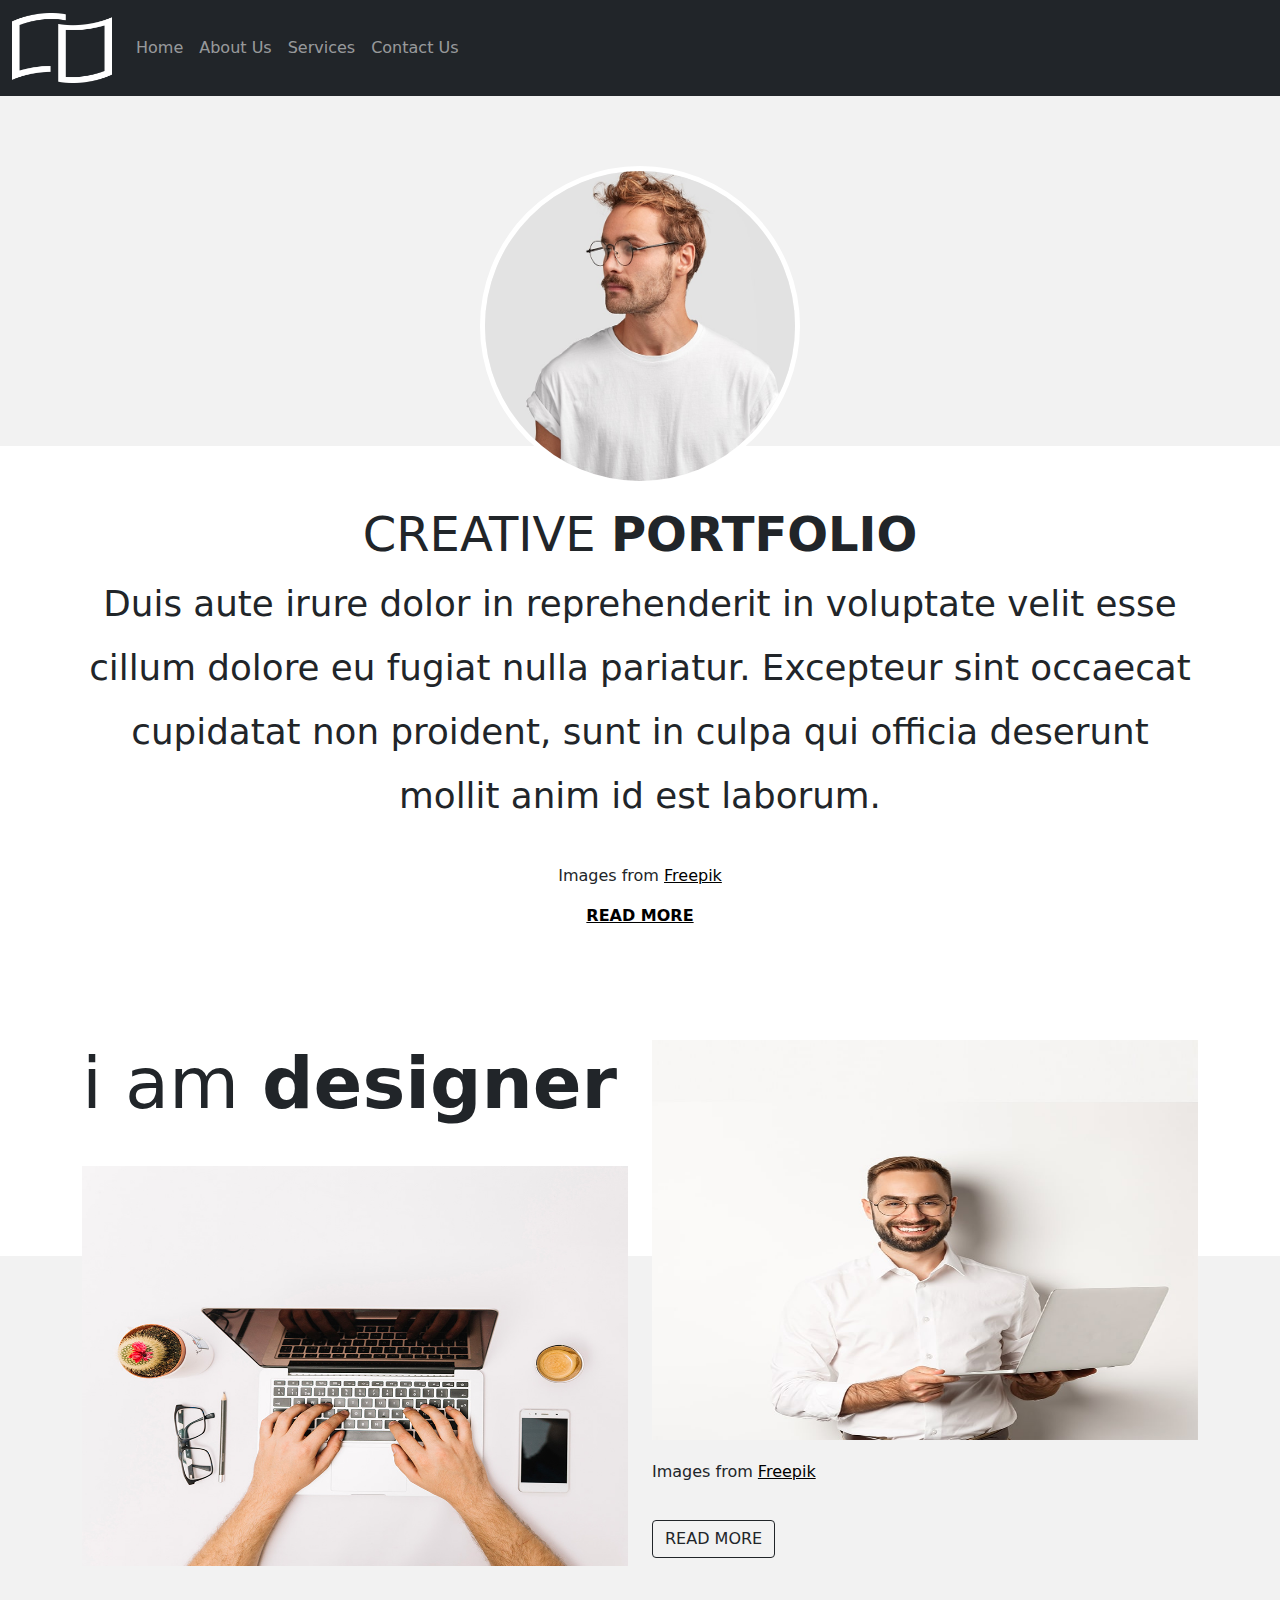
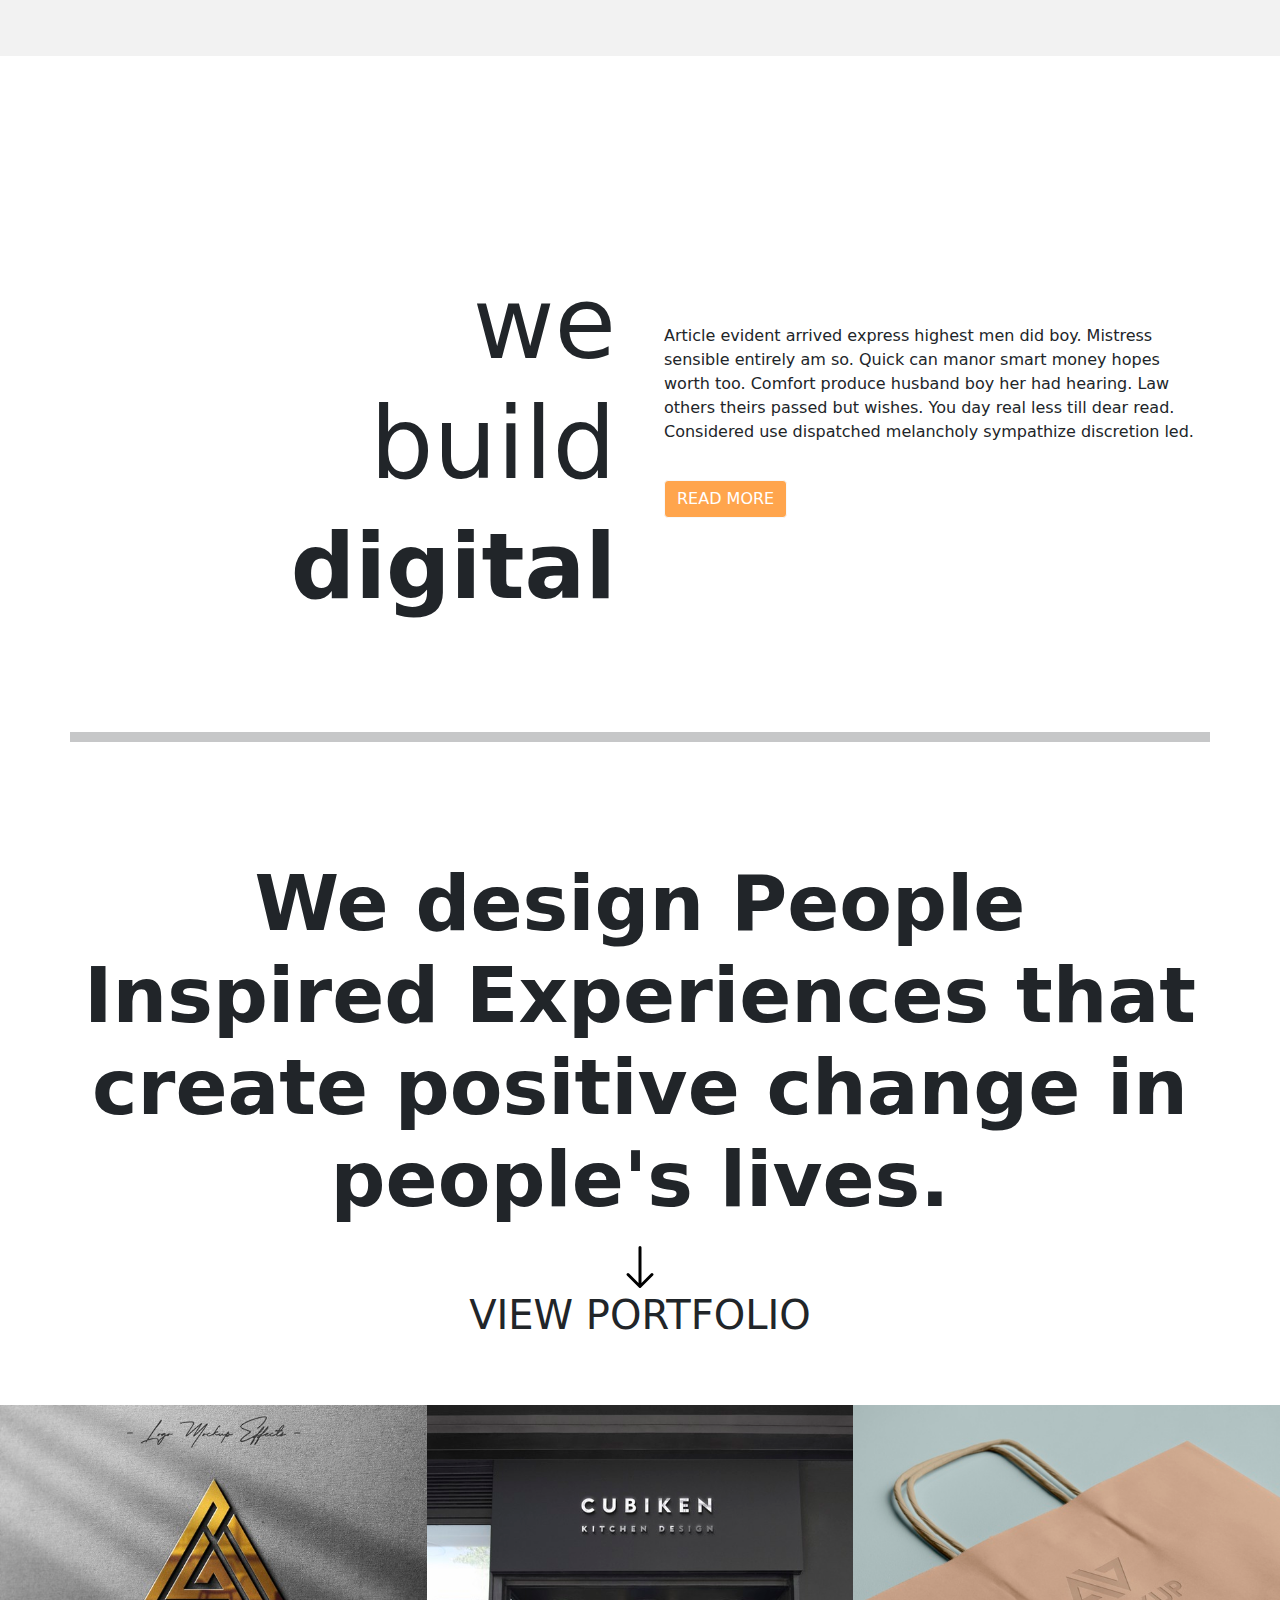
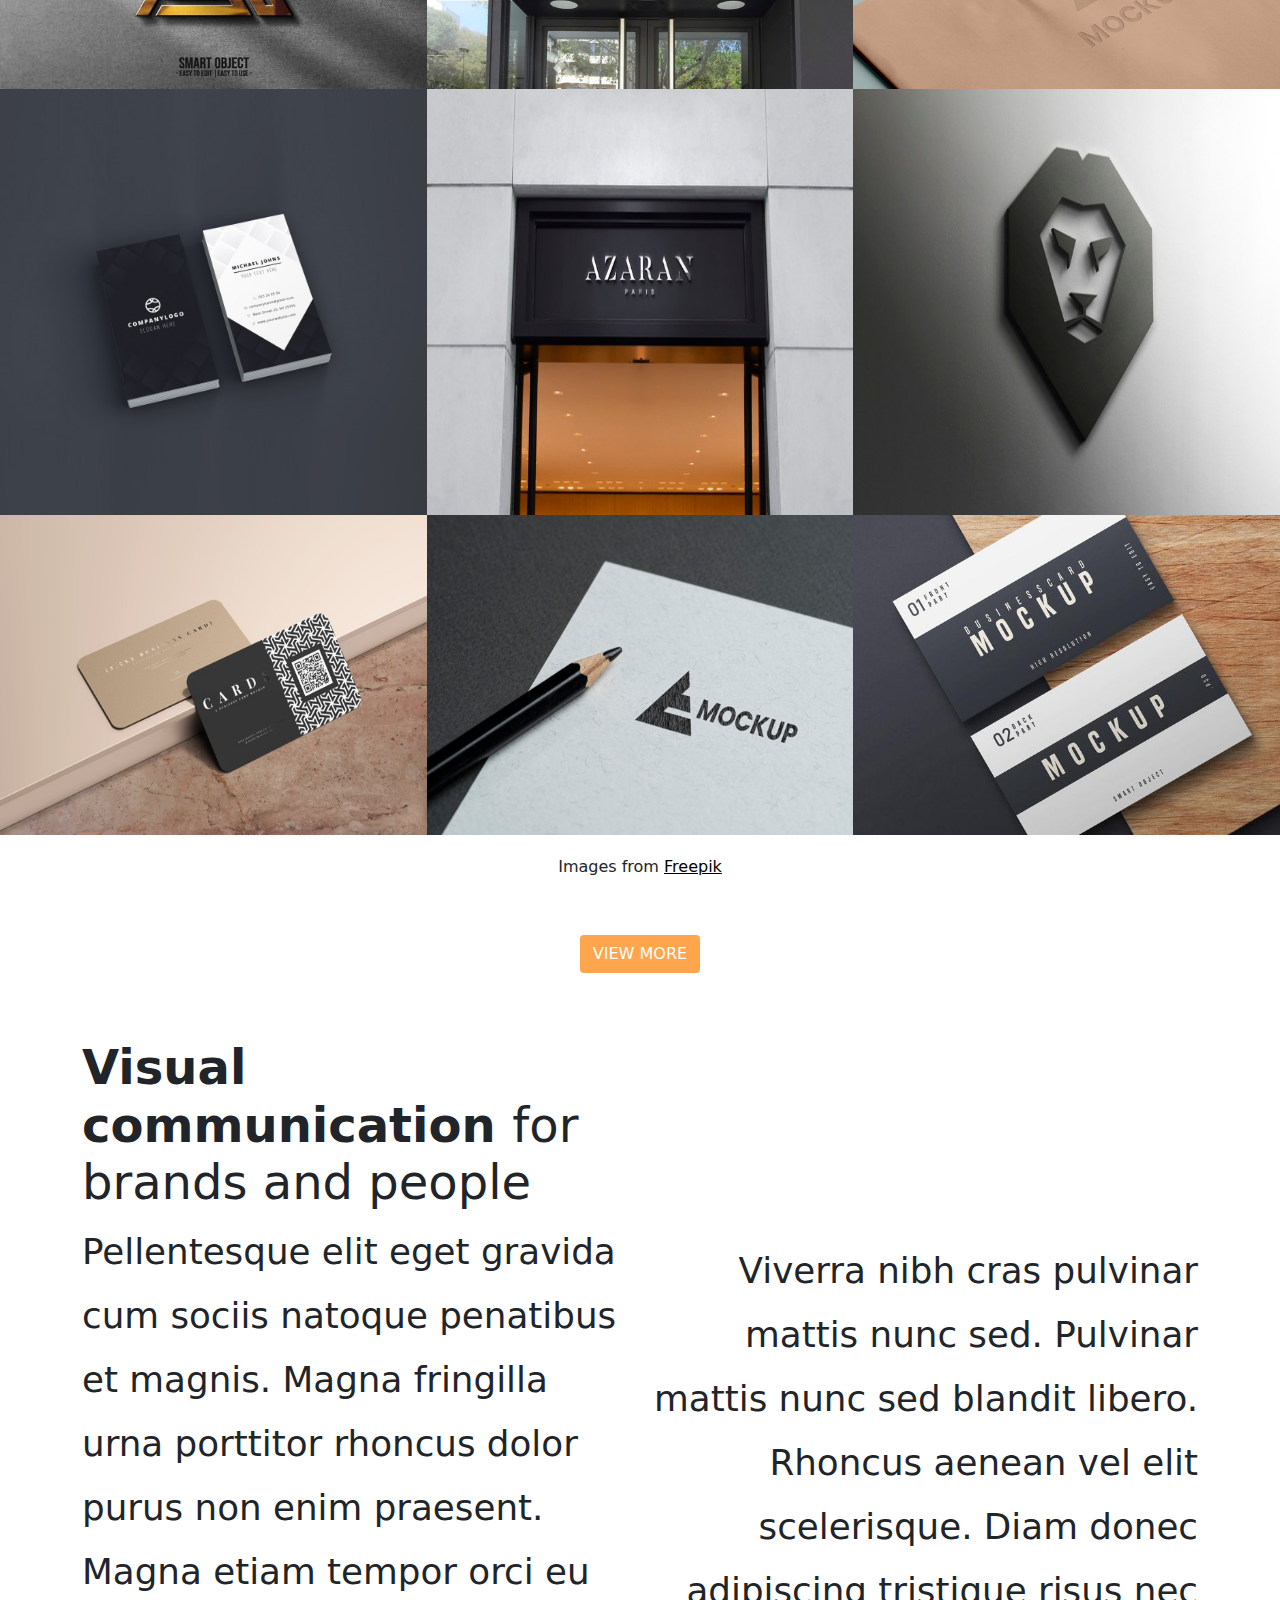
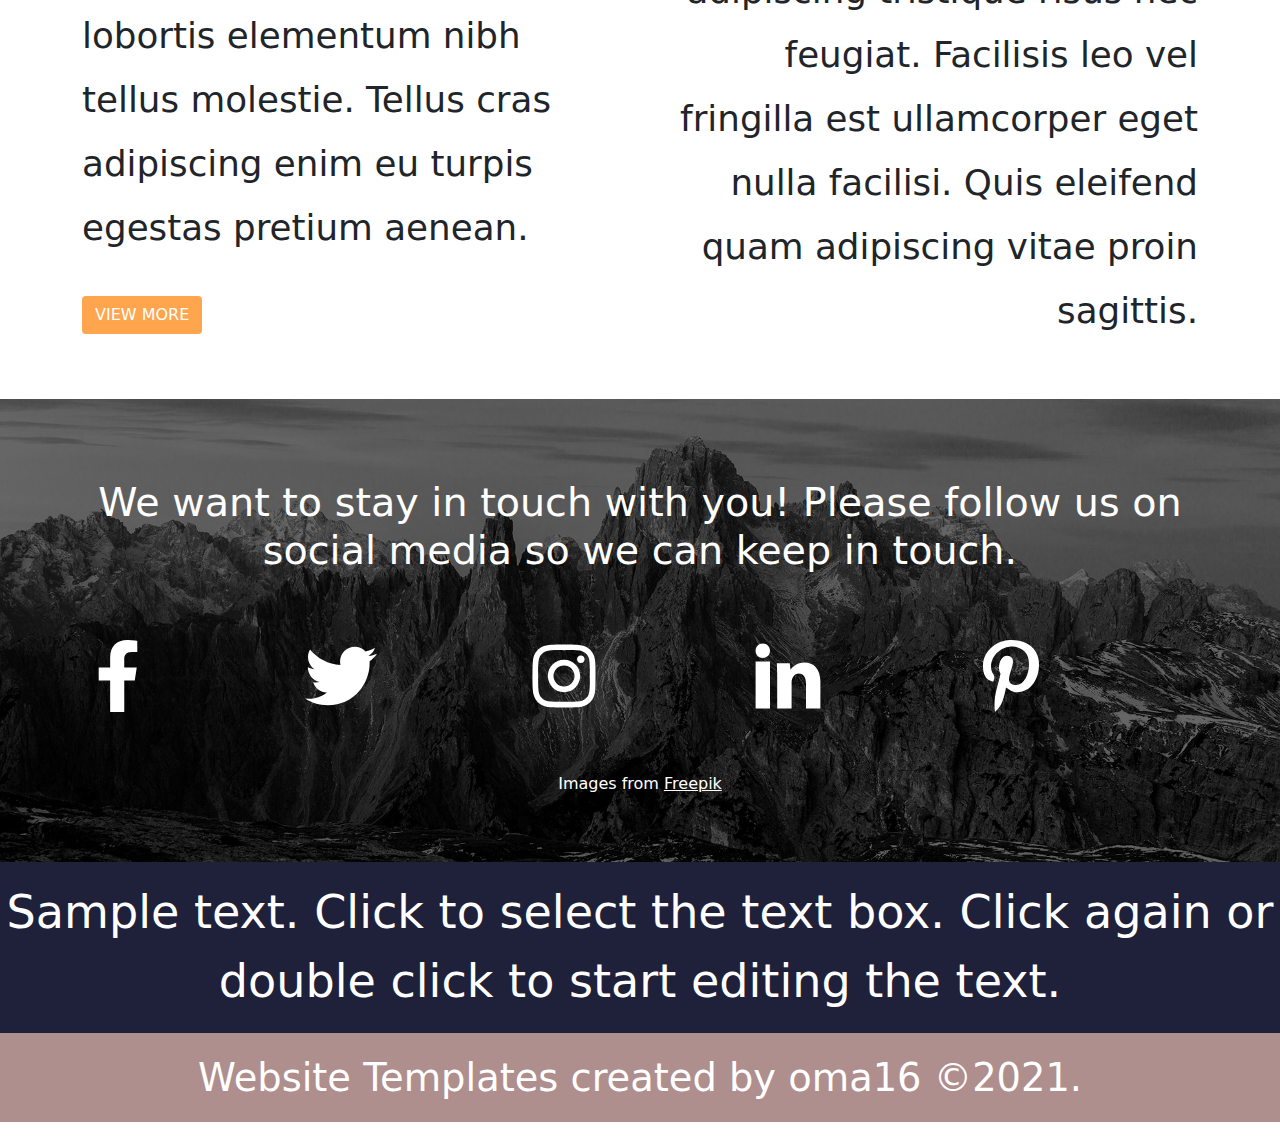
<file: index.html>
<!DOCTYPE html>
<html lang="en" >
<head>
    <meta charset="UTF-8">
    <meta http-equiv="X-UA-Compatible" content="IE=edge">
    <meta name="viewport" content="width=device-width, initial-scale=1.0">
    <title>Startup website</title>
    <link href="//fonts.googleapis.com/css?family=Roboto|Open+Sans:200,300,400,700,800,900&amp;subset=latin" rel="preload" as="font" />
    <link rel="stylesheet" href="css/bootstrap.min.css">
    <link rel="stylesheet" href="css/style.css">
</head>
<body >
    <section id="one">
        <header>
            <nav class="navbar navbar-expand-sm bg-dark navbar-dark">
                <div class="container-fluid">
                  <a class="navbar-brand" href="#"><img src="./images/logo.png" alt="logo" class="logo img-fluid"></a>
                  <button class="navbar-toggler" type="button" data-bs-toggle="collapse" data-bs-target="#collapsibleNavbar">
                    <span class="navbar-toggler-icon"></span>
                  </button>
                  <div class="collapse navbar-collapse" id="collapsibleNavbar">
                    <ul class="navbar-nav">
                      <li class="nav-item">
                        <a class="nav-link" href="index.html">Home</a>
                      </li>
                      <li class="nav-item">
                        <a class="nav-link" href="about.html">About Us</a>
                      </li>
                      <li class="nav-item">
                        <a class="nav-link" href="services.html">Services</a>
                      </li>
                      <li class="nav-item">
                        <a class="nav-link" href="contact.html">Contact Us</a>
                      </li>
                    </ul>
                  </div>
                </div>
              </nav>
            
        </header>
    </section>
    <section id="two">
        <div class="container d-flex justify-content-center ">
            <div class=" programmer ">
                <img src="./images/pr0grammer1.jpg" alt="" class="man img-fluid rounded-circle border border-white border-5">
            </div>
            
        </div>
    </section>
    <section id="three">
        <div class="  container">
          <div class="profile-text d-flex row justify-content-center text-center " >
            <h1 class="display-5">CREATIVE <span class=" display-5 h1"> PORTFOLIO</span></h1>
             <p class="dolor  display-6">Duis aute irure dolor in reprehenderit in voluptate velit esse 
                 cillum dolore eu fugiat nulla pariatur. Excepteur sint occaecat 
                 cupidatat non proident, sunt in culpa qui officia deserunt mollit anim id est laborum.</p>
                 <p class="freepik text-center ">Images from <a href="https://www.freepik.com/psd/logo" class="text-black"> Freepik</a></p>
                 <a href="#" class="readmore text-center text-black fw-bold">READ MORE</a>
                </div>
                
               
               
        </div>

        <div class="container">
            <div class="designer row  " >
                <div class="design col-md-6 col-sm-6">
                    <h1 class="display-2 i"> i am  <span class=" display-2 h1">  designer</span></h1>
                    <img src="./images/lappy.jpg" alt="laptop" class="img-fluid">
                </div>
                <div class="stand col-md-6 col-sm-6">
                    <img src="./images/programer.jpg" alt="designer"class="img-fluid" >
                    <p class="freepik text-justify ">Images from <a href="https://www.freepik.com/psd/logo " class="text-black"> Freepik</a></p>
                    <button type="button" class="btn btn-outline-dark read">READ MORE</button>
                </div>
                
            
         </div>
          </div>

    </section>
    <section id="four">
          
    </section>
    <section id="five">
          <div class="container">
            <div class="article row  g-5" >
                <div class="art col-md-6 col-sm-6 g-5">
                    <h1 class="display-1 we text-end"> we <br>
                        build <span class=" display-1 h1 text-end "> <br> digital</span></h1>
                    
                </div>
                <div class="stan col-md-6 col-sm-6 g-5">
                    
                    <p class="free text-justify">Article evident arrived express highest men
                         did boy. Mistress sensible entirely am so. Quick can manor smart 
                         money hopes worth too. Comfort produce husband boy her had hearing. 
                         Law others theirs passed but wishes. You day real less till dear read.
                         Considered use dispatched melancholy sympathize discretion led.</p>
                    <button type="button" class="btn btn-light more display-5">READ MORE</button>
                </div>
                
            
         </div>
         <div class="people d-flex justify-content-center row ">
             <hr class=" hr border border-5 border-dark ">
             <p class="inspire text-center display-2 fw-bold">We design People Inspired Experiences that create positive change in people's lives.</p>
             <svg xmlns="http://www.w3.org/2000/svg" width="48" height="48" fill="black" class="bi bi-arrow-down align-content-center" viewBox="0 0 16 16">
                <path fill-rule="evenodd" d="M8 1a.5.5 0 0 1 .5.5v11.793l3.146-3.147a.5.5 0 0 1 .708.708l-4 4a.5.5 0 0 1-.708 0l-4-4a.5.5 0 0 1 .708-.708L7.5 13.293V1.5A.5.5 0 0 1 8 1z"/>
              </svg>
              <p class="port text-center display-6 fw-normal">VIEW PORTFOLIO</p>
         </div>
          </div>
    </section>
    <section id="six" class="g-0">
        <div class="container-fluid g-0">
            <div class="row row-cols-1 row-cols-sm-2 row-cols-md-3 g-0 ">
                <img src="./images/pix1.jpg" alt="img" class="pix img-fluid col-md-4 col-sm-6 g-0">
                <img src="./images/pix2.jpg" alt="img" class="pix img-fluid col-md-4 col-sm-6 g-0">
                <img src="./images/pix3.jpg" alt="img" class="pix img-fluid col-md-4 col-sm-6 g-0">
                <img src="./images/pix4.jpg" alt="img" class="pix img-fluid col-md-4 col-sm-6 g-0">
                <img src="./images/pix5.jpg" alt="img" class="pix img-fluid col-md-4 col-sm-6 g-0">
                <img src="./images/pix6.jpg" alt="img" class="pix img-fluid col-md-4 col-sm-6 g-0">
                <img src="./images/pix7.jpg" alt="img" class="pix img-fluid col-md-4 col-sm-6 g-0">
                <img src="./images/pix8.jpg" alt="img" class="pix img-fluid col-md-4 col-sm-6 g-0">
                <img src="./images/pix9.jpg" alt="img" class="pix img-fluid col-md-4 col-sm-6 g-0">
    
            </div>
            
        </div>
        
       
        <div class="d-flex row justify-content-center">
            <p class="freepik text-center align-content-center">Images from <a href="https://www.freepik.com/psd/logo" class="text-black"> Freepik</a></p>
        <P class="freepik text-center align-content-center"><a href="#" class="viewmore text-center btn">VIEW MORE</a></P>
        </div>
        
    </section>

    <section id="seven">
        <div class="container ">
            <div class="row"> 
                <div class="profiles col-md-6 col-sm-6 text-start " >
                <h1 class="display-5 h1">Visual communication <span class=" display-5"> for brands and people</span></h1>
                 <p class="dolor">Pellentesque elit eget gravida cum sociis 
                     natoque penatibus et magnis. Magna fringilla urna porttitor rhoncus 
                     dolor purus non enim praesent. Magna etiam tempor orci eu lobortis 
                     elementum nibh tellus molestie. Tellus cras adipiscing enim eu turpis egestas pretium aenean.</p>
                     
                     <P><a href="#" class="viewmore text-center btn">VIEW MORE</a></P>
                    </div>
                    
              <div class="profile col-md-6 col-sm-6 text-end " >
                
                 <p class="dolor ">Viverra nibh cras pulvinar mattis nunc sed. 
                     Pulvinar mattis nunc sed blandit libero. Rhoncus aenean vel elit
                      scelerisque. Diam donec adipiscing tristique risus nec feugiat. 
                      Facilisis leo vel fringilla est ullamcorper eget nulla facilisi.
                      Quis eleifend quam adipiscing vitae proin sagittis.</p>
                     
                    </div></div>
         
                
               
               
        </div>



    </section>
    <section id="eight" class="h-100">
        <div class="container">
            <div class=" row  cont  ">
                <div class="col-md-12 justify-content-md-center ">
                   <p class=" txt text text-white text-center  display-6  ">We want to stay in touch with you! 
                    Please follow us on social media so we can keep in touch.</p>
                </div>
                
                    <div class="social col-md-12 row">
                        <div class="col">
                            <a href="#"><svg aria-hidden="true" focusable="false" 
                                data-prefix="fab" data-icon="facebook-f" 
                                class="svg-inline--fa fa-facebook-f fa-w-10 media img-fluid" 
                                role="img" xmlns="http://www.w3.org/2000/svg" 
                                viewBox="0 0 320 512"><path fill="white" 
                                d="M279.14 288l14.22-92.66h-88.91v-60.13c0-25.35 12.42-50.06 52.24-50.06h40.42V6.26S260.43 0 225.36 0c-73.22 0-121.08 44.38-121.08 124.72v70.62H22.89V288h81.39v224h100.17V288z"></path></svg></a>
                           
                        </div>
                        <div class="col">
                            <a href="#">
                                <svg aria-hidden="true" focusable="false" data-prefix="fab" 
                                data-icon="twitter" class="svg-inline--fa fa-twitter fa-w-16
                                 media img-fluid" role="img" xmlns="http://www.w3.org/2000/svg"
                                  viewBox="0 0 512 512"><path fill="white" d="M459.37 151.716c.325 4.548.325 9.097.325 13.645 0 138.72-105.583 298.558-298.558 298.558-59.452 0-114.68-17.219-161.137-47.106 8.447.974 
                                  16.568 1.299 25.34 1.299 49.055 0 94.213-16.568 130.274-44.832-46.132-.975-84.792-31.188-98.112-72.772 6.498.974 12.995 
                                  1.624 19.818 1.624 9.421 0 18.843-1.3 27.614-3.573-48.081-9.747-84.143-51.98-84.143-102.985v-1.299c13.969 7.797 30.214 12.67 47.431 13.319-28.264-18.843-46.781-51.005-46.781-87.391 0-19.492 5.197-37.36 14.294-52.954 51.655 63.675 129.3 105.258 216.365
                                  109.807-1.624-7.797-2.599-15.918-2.599-24.04 0-57.828 46.782-104.934 104.934-104.934 30.213 0 57.502 12.67 76.67 33.137 23.715-4.548 46.456-13.32 66.599-25.34-7.798 24.366-24.366 44.833-46.132 
                                  57.827 21.117-2.273 41.584-8.122 60.426-16.243-14.292 20.791-32.161 39.308-52.628 54.253z"></path></svg></a>
                        </div>
                       <div class="col">
                        <a href="#">
                            <svg aria-hidden="true" focusable="false" data-prefix="fab" 
                            data-icon="instagram" class="svg-inline--fa fa-instagram fa-w-14 media
                              img-fluid" role="img" xmlns="http://www.w3.org/2000/svg" 
                              viewBox="0 0 448 512"><path fill="white" d="M224.1 141c-63.6 0-114.9
                               51.3-114.9 114.9s51.3 114.9 114.9 114.9S339 319.5 339 255.9 287.7 
                               141 224.1 141zm0 189.6c-41.1 0-74.7-33.5-74.7-74.7s33.5-74.7 
                               74.7-74.7 74.7 33.5 74.7 74.7-33.6 74.7-74.7 74.7zm146.4-194.3c0 14.9-12 26.8-26.8 26.8-14.9 0-26.8-12-26.8-26.8s12-26.8 26.8-26.8 26.8 12 26.8 26.8zm76.1 27.2c-1.7-35.9-9.9-67.7-36.2-93.9-26.2-26.2-58-34.4-93.9-36.2-37-2.1-147.9-2.1-184.9 0-35.8 1.7-67.6 9.9-93.9 36.1s-34.4 58-36.2 93.9c-2.1 37-2.1 147.9 0 184.9 1.7 35.9 9.9 67.7 36.2 93.9s58 34.4 93.9 36.2c37 2.1 147.9 2.1 184.9 0 35.9-1.7 67.7-9.9 93.9-36.2 26.2-26.2 34.4-58 36.2-93.9 2.1-37 2.1-147.8 0-184.8zM398.8 388c-7.8 19.6-22.9 34.7-42.6 42.6-29.5 11.7-99.5 9-132.1 9s-102.7 2.6-132.1-9c-19.6-7.8-34.7-22.9-42.6-42.6-11.7-29.5-9-99.5-9-132.1s-2.6-102.7 9-132.1c7.8-19.6 22.9-34.7 42.6-42.6 29.5-11.7 99.5-9 132.1-9s102.7-2.6 132.1 9c19.6 7.8 34.7 22.9 42.6 42.6 11.7 29.5 9 99.5 9 132.1s2.7 102.7-9 132.1z"></path></svg></a>
                       </div>
                       <div class="col">
                        <a href="#"><svg xmlns="http://www.w3.org/2000/svg" class=" img-fluid media " xmlns:xlink="http://www.w3.org/1999/xlink" aria-hidden="true" role="img" width="72px" height="72px" preserveAspectRatio="xMidYMid meet" viewBox="0 0 20 20"><path d="M5 3c0 1.062-.71 1.976-2.001 1.976C1.784 4.976 1 4.114 1 3.052C1 1.962 1.76 1 3 1s1.976.91 2 2zM1 19V6h4v13H1z" fill="white"/><path d="M7 10.444c0-1.545-.051-2.836-.102-3.951h3.594l.178 1.723h.076c.506-.811 1.746-2 3.822-2C17.1 6.216 19 7.911 19 11.558V19h-4v-6.861c0-1.594-.607-2.81-2-2.81c-1.062 0-1.594.86-1.873 1.569c-.102.254-.127.608-.127.963V19H7v-8.556z" fill="white"/></svg></a> 
 
                       </div>
                          <div class="col">
                            <a href="#"><svg xmlns="http://www.w3.org/2000/svg" class=" img-fluid media" xmlns:xlink="http://www.w3.org/1999/xlink" aria-hidden="true" role="img" width="72px" height="72px" preserveAspectRatio="xMidYMid meet" viewBox="0 0 20 20"><path d="M8.617 13.227C8.091 15.981 7.45 18.621 5.549 20c-.586-4.162.861-7.287 1.534-10.605c-1.147-1.93.138-5.812 2.555-4.855c2.975 1.176-2.576 7.172 1.15 7.922c3.891.781 5.479-6.75 3.066-9.199C10.369-.275 3.708 3.18 4.528 8.245c.199 1.238 1.478 1.613.511 3.322c-2.231-.494-2.897-2.254-2.811-4.6c.138-3.84 3.449-6.527 6.771-6.9c4.201-.471 8.144 1.543 8.689 5.494c.613 4.461-1.896 9.293-6.389 8.945c-1.218-.095-1.728-.699-2.682-1.279z" fill="white"/></svg></a>
                          </div>        
                    </div>
                    <div class="col-md-12">
                        <p class="freepik text text-white text-center">Images from <a href="https://www.freepik.com/psd/logo" class=" text-white"> Freepik</a></p>
                    </div>
                    
    

            </div>
            

        </div>
    </section>
    <section id="nine" class="h-50 d-inline-block">
        <p class="text text-white text-center sample ">Sample text. Click to select the text box. Click again or double click to start editing the text.</p>
    </section>
    <section id="ten">
        <p class=" text text-white text-center web ">Website Templates created by oma16 &copy;2021.</p>
    </section>
 
   
    <script src="js/bootstrap.min.js"></script>
</body>
</html>
</file>
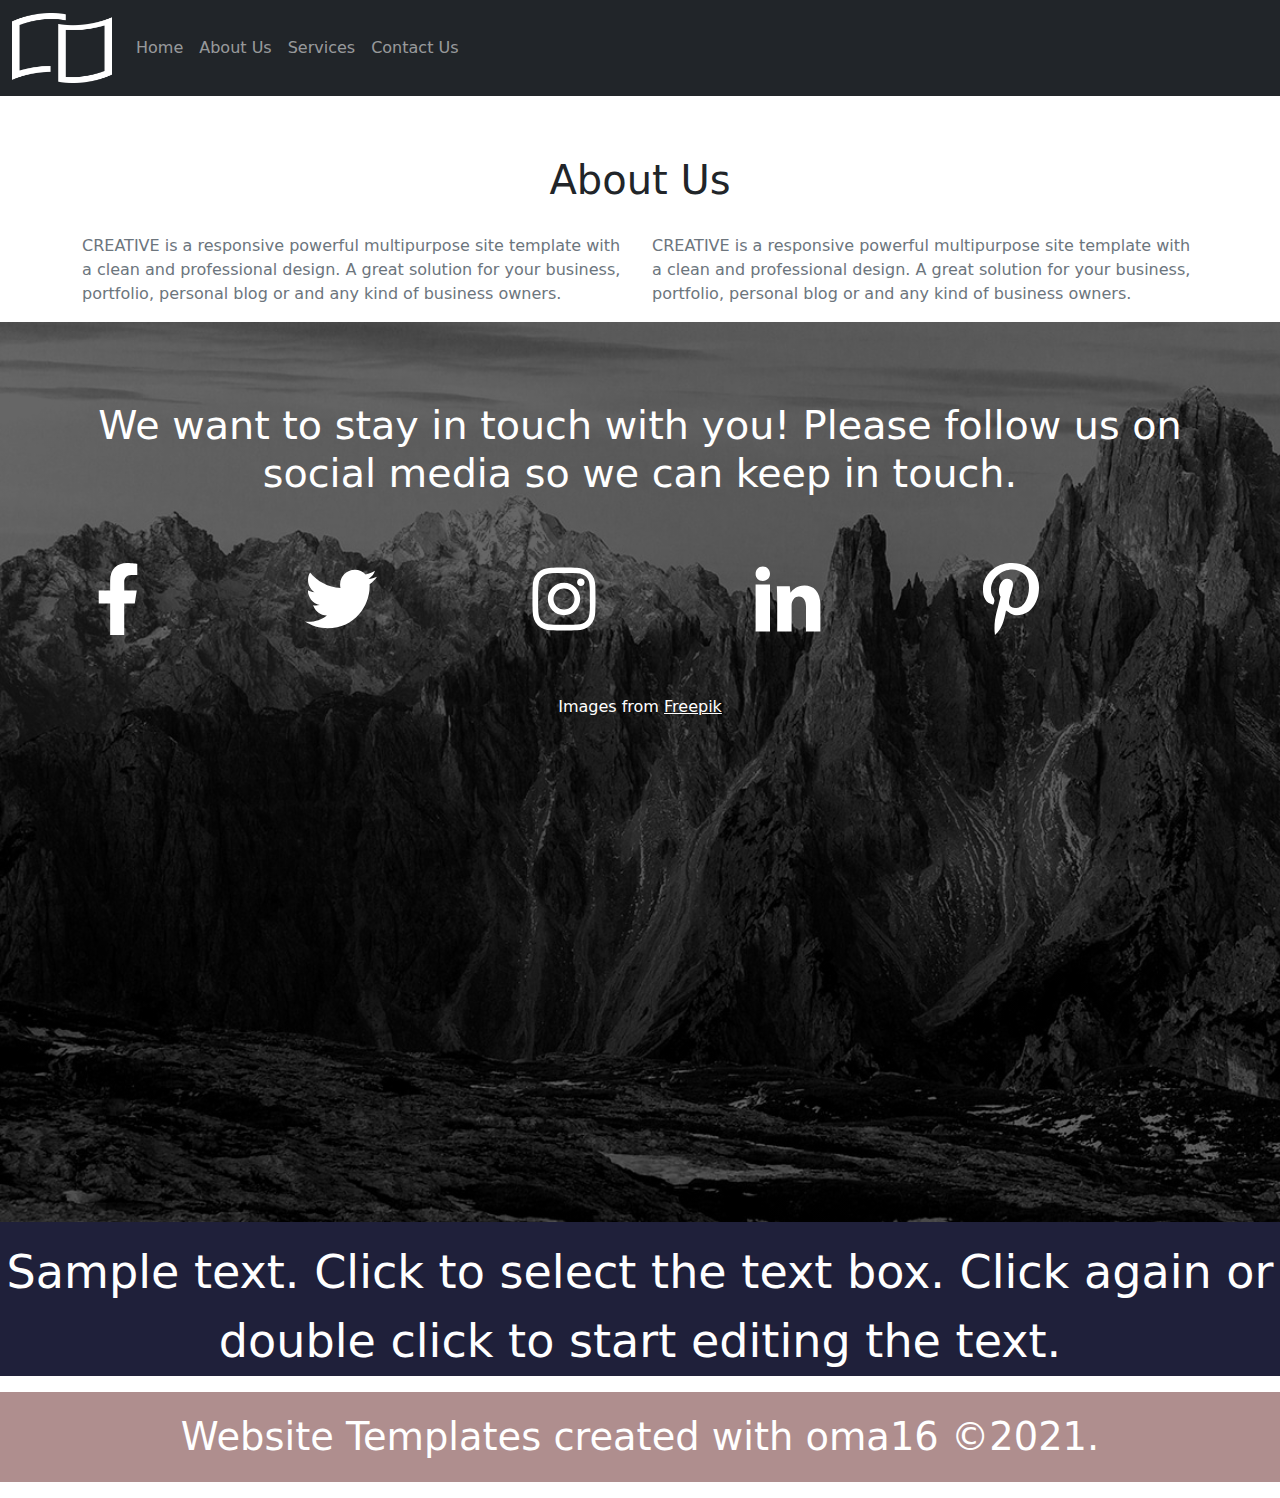
<file: about.html>
<!DOCTYPE html>
<html lang="en">
<head>
    <meta charset="UTF-8">
    <meta http-equiv="X-UA-Compatible" content="IE=edge">
    <meta name="viewport" content="width=device-width, initial-scale=1.0">
    <title>Startup website</title>
    <link href="//fonts.googleapis.com/css?family=Roboto|Open+Sans:200,300,400,700,800,900&amp;subset=latin" rel="preload" as="font" />
    <link rel="stylesheet" href="css/bootstrap.min.css">
    <link rel="stylesheet" href="css/style.css">
</head>
<body >
    <section id="one">
        <header>
            <nav class="navbar navbar-expand-sm bg-dark navbar-dark">
                <div class="container-fluid">
                  <a class="navbar-brand" href="#"><img src="./images/logo.png" alt="logo" class="logo img-fluid"></a>
                  <button class="navbar-toggler" type="button" data-bs-toggle="collapse" data-bs-target="#collapsibleNavbar">
                    <span class="navbar-toggler-icon"></span>
                  </button>
                  <div class="collapse navbar-collapse" id="collapsibleNavbar">
                    <ul class="navbar-nav">
                      <li class="nav-item">
                        <a class="nav-link" href="index.html">Home</a>
                      </li>
                      <li class="nav-item">
                        <a class="nav-link" href="about.html">About Us</a>
                      </li>
                      <li class="nav-item">
                        <a class="nav-link" href="services.html">Services</a>
                      </li>
                      <li class="nav-item">
                        <a class="nav-link" href="contact.html">Contact Us</a>
                      </li>
                    </ul>
                  </div>
                </div>
              </nav>
            
        </header>
    </section>
    

    <section>
      <div class="container">
        <div class="about">
          <h1 class=" text text-center">About Us</h1></div>
        <div class="row  ">
          <div class="col-12 col-md-6">
                
                
                <p class="text text-muted ">CREATIVE is a responsive powerful multipurpose site template with a clean and professional design. A great solution for your business, portfolio, personal blog or and any kind of business owners.</p>
          </div>
          <div class="col-12 col-md-6">
                
                
                <p class="text text-muted ">CREATIVE is a responsive powerful multipurpose site template with a clean and professional design. A great solution for your business, portfolio, personal blog or and any kind of business owners.</p>
          </div>
        </div>
  </section>
  <section id="eight">
      <div class="container ">
          <div class=" row  cont  ">
              <div class="col-md-12 justify-content-md-center ">
                 <p class=" txt text text-white text-center  display-6  ">We want to stay in touch with you! 
                  Please follow us on social media so we can keep in touch.</p>
              </div>
              
                  <div class="social col-md-12 row">
                      <div class="col">
                          <a href="#"><svg aria-hidden="true" focusable="false" 
                              data-prefix="fab" data-icon="facebook-f" 
                              class="svg-inline--fa fa-facebook-f fa-w-10 media img-fluid" 
                              role="img" xmlns="http://www.w3.org/2000/svg" 
                              viewBox="0 0 320 512"><path fill="white" 
                              d="M279.14 288l14.22-92.66h-88.91v-60.13c0-25.35 12.42-50.06 52.24-50.06h40.42V6.26S260.43 0 225.36 0c-73.22 0-121.08 44.38-121.08 124.72v70.62H22.89V288h81.39v224h100.17V288z"></path></svg></a>
                         
                      </div>
                      <div class="col">
                          <a href="#">
                              <svg aria-hidden="true" focusable="false" data-prefix="fab" 
                              data-icon="twitter" class="svg-inline--fa fa-twitter fa-w-16
                               media img-fluid" role="img" xmlns="http://www.w3.org/2000/svg"
                                viewBox="0 0 512 512"><path fill="white" d="M459.37 151.716c.325 4.548.325 9.097.325 13.645 0 138.72-105.583 298.558-298.558 298.558-59.452 0-114.68-17.219-161.137-47.106 8.447.974 
                                16.568 1.299 25.34 1.299 49.055 0 94.213-16.568 130.274-44.832-46.132-.975-84.792-31.188-98.112-72.772 6.498.974 12.995 
                                1.624 19.818 1.624 9.421 0 18.843-1.3 27.614-3.573-48.081-9.747-84.143-51.98-84.143-102.985v-1.299c13.969 7.797 30.214 12.67 47.431 13.319-28.264-18.843-46.781-51.005-46.781-87.391 0-19.492 5.197-37.36 14.294-52.954 51.655 63.675 129.3 105.258 216.365
                                109.807-1.624-7.797-2.599-15.918-2.599-24.04 0-57.828 46.782-104.934 104.934-104.934 30.213 0 57.502 12.67 76.67 33.137 23.715-4.548 46.456-13.32 66.599-25.34-7.798 24.366-24.366 44.833-46.132 
                                57.827 21.117-2.273 41.584-8.122 60.426-16.243-14.292 20.791-32.161 39.308-52.628 54.253z"></path></svg></a>
                      </div>
                     <div class="col">
                      <a href="#">
                          <svg aria-hidden="true" focusable="false" data-prefix="fab" 
                          data-icon="instagram" class="svg-inline--fa fa-instagram fa-w-14 media
                            img-fluid" role="img" xmlns="http://www.w3.org/2000/svg" 
                            viewBox="0 0 448 512"><path fill="white" d="M224.1 141c-63.6 0-114.9
                             51.3-114.9 114.9s51.3 114.9 114.9 114.9S339 319.5 339 255.9 287.7 
                             141 224.1 141zm0 189.6c-41.1 0-74.7-33.5-74.7-74.7s33.5-74.7 
                             74.7-74.7 74.7 33.5 74.7 74.7-33.6 74.7-74.7 74.7zm146.4-194.3c0 14.9-12 26.8-26.8 26.8-14.9 0-26.8-12-26.8-26.8s12-26.8 26.8-26.8 26.8 12 26.8 26.8zm76.1 27.2c-1.7-35.9-9.9-67.7-36.2-93.9-26.2-26.2-58-34.4-93.9-36.2-37-2.1-147.9-2.1-184.9 0-35.8 1.7-67.6 9.9-93.9 36.1s-34.4 58-36.2 93.9c-2.1 37-2.1 147.9 0 184.9 1.7 35.9 9.9 67.7 36.2 93.9s58 34.4 93.9 36.2c37 2.1 147.9 2.1 184.9 0 35.9-1.7 67.7-9.9 93.9-36.2 26.2-26.2 34.4-58 36.2-93.9 2.1-37 2.1-147.8 0-184.8zM398.8 388c-7.8 19.6-22.9 34.7-42.6 42.6-29.5 11.7-99.5 9-132.1 9s-102.7 2.6-132.1-9c-19.6-7.8-34.7-22.9-42.6-42.6-11.7-29.5-9-99.5-9-132.1s-2.6-102.7 9-132.1c7.8-19.6 22.9-34.7 42.6-42.6 29.5-11.7 99.5-9 132.1-9s102.7-2.6 132.1 9c19.6 7.8 34.7 22.9 42.6 42.6 11.7 29.5 9 99.5 9 132.1s2.7 102.7-9 132.1z"></path></svg></a>
                     </div>
                     <div class="col">
                      <a href="#"><svg xmlns="http://www.w3.org/2000/svg" class=" img-fluid media " xmlns:xlink="http://www.w3.org/1999/xlink" aria-hidden="true" role="img" width="72px" height="72px" preserveAspectRatio="xMidYMid meet" viewBox="0 0 20 20"><path d="M5 3c0 1.062-.71 1.976-2.001 1.976C1.784 4.976 1 4.114 1 3.052C1 1.962 1.76 1 3 1s1.976.91 2 2zM1 19V6h4v13H1z" fill="white"/><path d="M7 10.444c0-1.545-.051-2.836-.102-3.951h3.594l.178 1.723h.076c.506-.811 1.746-2 3.822-2C17.1 6.216 19 7.911 19 11.558V19h-4v-6.861c0-1.594-.607-2.81-2-2.81c-1.062 0-1.594.86-1.873 1.569c-.102.254-.127.608-.127.963V19H7v-8.556z" fill="white"/></svg></a> 

                     </div>
                        <div class="col">
                          <a href="#"><svg xmlns="http://www.w3.org/2000/svg" class=" img-fluid media" xmlns:xlink="http://www.w3.org/1999/xlink" aria-hidden="true" role="img" width="72px" height="72px" preserveAspectRatio="xMidYMid meet" viewBox="0 0 20 20"><path d="M8.617 13.227C8.091 15.981 7.45 18.621 5.549 20c-.586-4.162.861-7.287 1.534-10.605c-1.147-1.93.138-5.812 2.555-4.855c2.975 1.176-2.576 7.172 1.15 7.922c3.891.781 5.479-6.75 3.066-9.199C10.369-.275 3.708 3.18 4.528 8.245c.199 1.238 1.478 1.613.511 3.322c-2.231-.494-2.897-2.254-2.811-4.6c.138-3.84 3.449-6.527 6.771-6.9c4.201-.471 8.144 1.543 8.689 5.494c.613 4.461-1.896 9.293-6.389 8.945c-1.218-.095-1.728-.699-2.682-1.279z" fill="white"/></svg></a>
                        </div>        
                  </div>
                  <div class="col-md-12">
                      <p class="freepik text text-white text-center">Images from <a href="https://www.freepik.com/psd/logo" class=" text-white"> Freepik</a></p>
                  </div>
                  
  

          </div>
          

      </div>
  </section>
  <section id="nine">
      <p class=" text-white text-center sample ">Sample text. Click to select the text box. Click again or double click to start editing the text.</p>
  </section>
  <section id="ten">
      <p class="text-white text-center web ">Website Templates created with oma16 &copy;2021.</p>
  </section>

 
   
    <script src="js/bootstrap.min.js"></script>
</body>
</html>
</file>
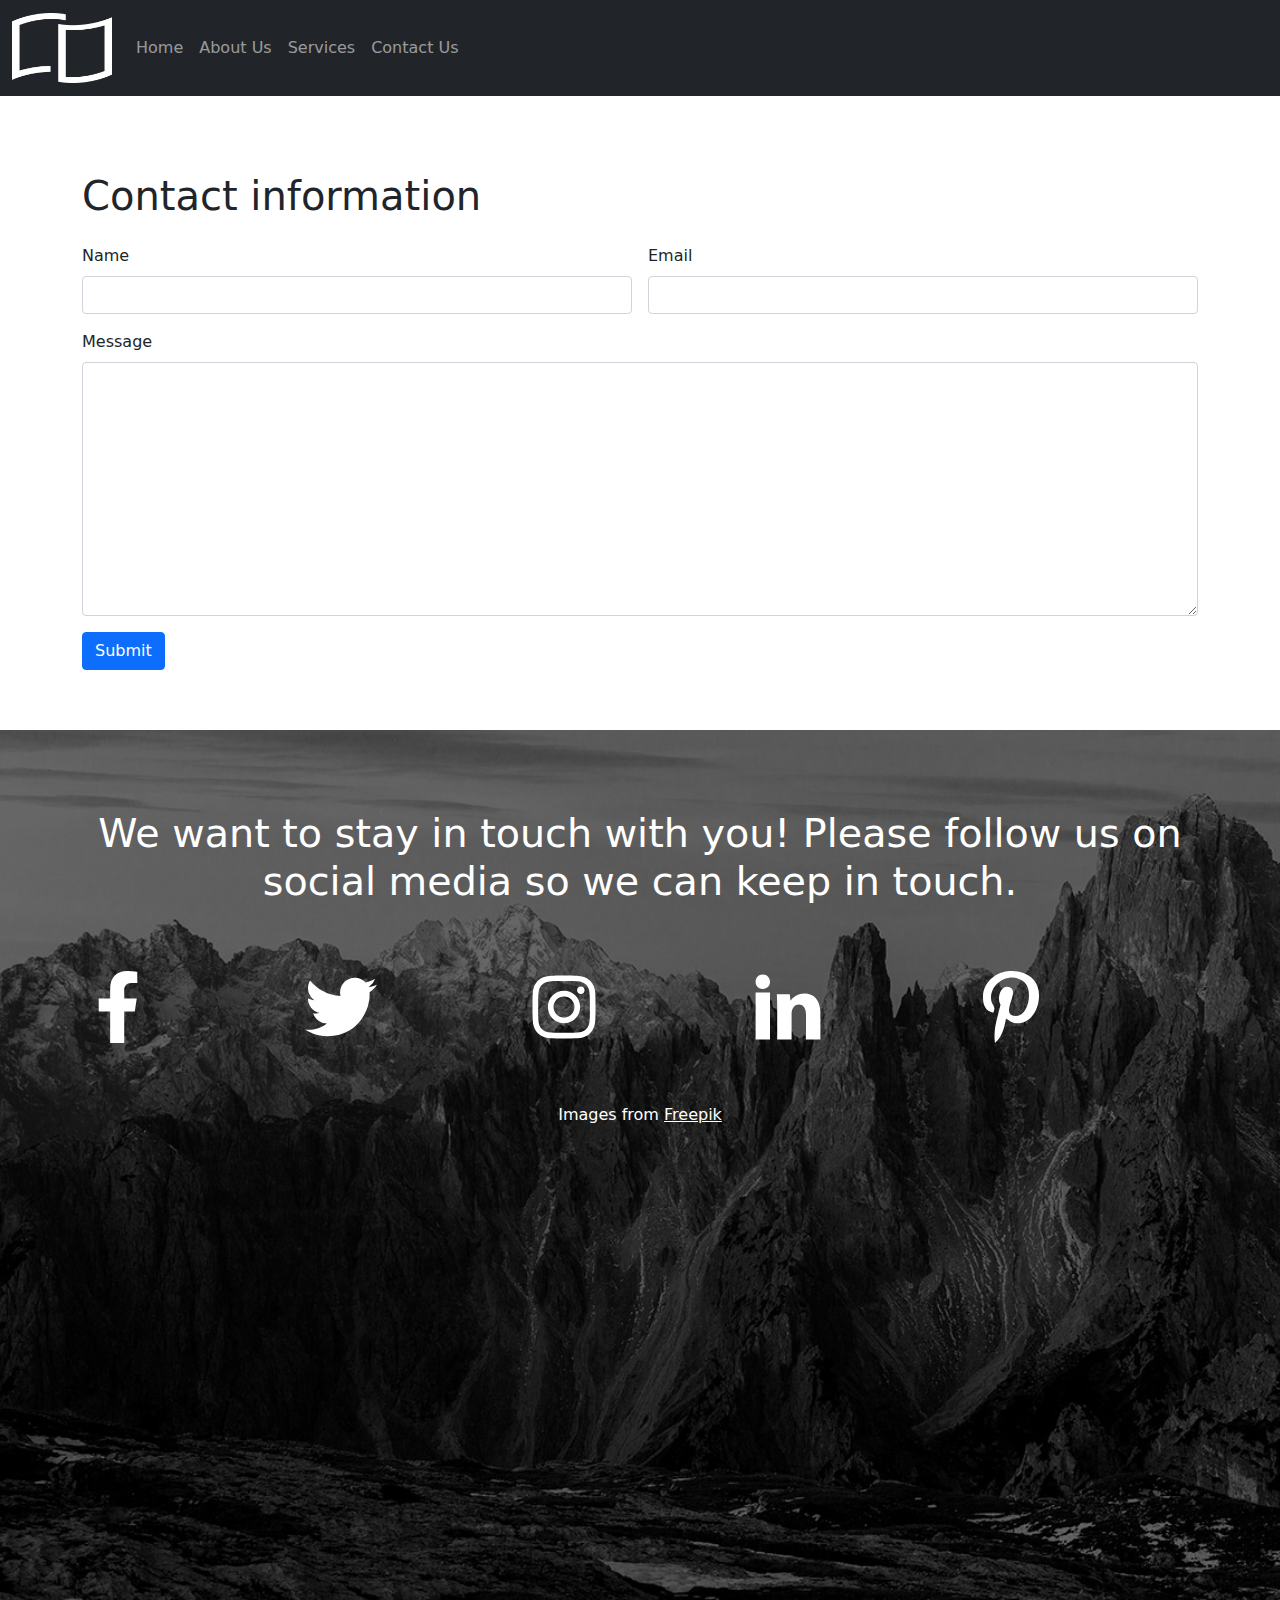
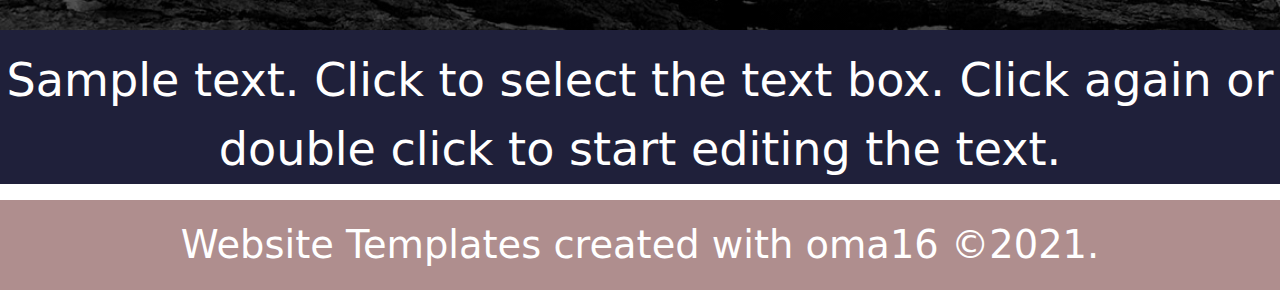
<file: contact.html>
<!DOCTYPE html>
<html lang="en">
<head>
    <meta charset="UTF-8">
    <meta http-equiv="X-UA-Compatible" content="IE=edge">
    <meta name="viewport" content="width=device-width, initial-scale=1.0">
    <title>Startup website</title>
    <link href="//fonts.googleapis.com/css?family=Roboto|Open+Sans:200,300,400,700,800,900&amp;subset=latin" rel="preload" as="font" />
    <link rel="stylesheet" href="css/bootstrap.min.css">
    <link rel="stylesheet" href="css/style.css">
</head>
<body >
    <section id="one">
        <header>
            <nav class="navbar navbar-expand-sm bg-dark navbar-dark">
                <div class="container-fluid">
                  <a class="navbar-brand" href="#"><img src="./images/logo.png" alt="logo" class="logo img-fluid"></a>
                  <button class="navbar-toggler" type="button" data-bs-toggle="collapse" data-bs-target="#collapsibleNavbar">
                    <span class="navbar-toggler-icon"></span>
                  </button>
                  <div class="collapse navbar-collapse" id="collapsibleNavbar">
                    <ul class="navbar-nav">
                      <li class="nav-item">
                        <a class="nav-link" href="index.html">Home</a>
                      </li>
                      <li class="nav-item">
                        <a class="nav-link" href="about.html">About Us</a>
                      </li>
                      <li class="nav-item">
                        <a class="nav-link" href="services.html">Services</a>
                      </li>
                      <li class="nav-item">
                        <a class="nav-link" href="contact.html">Contact Us</a>
                      </li>
                    </ul>
                  </div>
                </div>
              </nav>
            
        </header>
    </section>
    

   
    <section id="contact">
      <div class="container">
        <form class="row g-3 form-details">
          <div class="col-md-12">
            <h1>Contact information</h1>
          </div>
          <div class="col-md-6">
            <label for="inputText4" class="form-label">Name</label>
            <input type="text" class="form-control" id="inputText4">
          </div>
          <div class="col-md-6">
            <label for="inputEmail4" class="form-label">Email</label>
            <input type="email" class="form-control" id="inputEmail4">
          </div>
          <div class="col-12">
            <label for="input" class="form-label">Message</label>
            
            <textarea name="" id="" cols="30" rows="10" class="form-control"></textarea>
          </div>
          
          <div class="col-12">
            <button type="submit" class="btn btn-primary">Submit</button>
          </div>
        </form>
      </div>
     
    </section>

  </section>
</section>
<section id="eight">
    <div class="container ">
        <div class=" row  cont  ">
            <div class="col-md-12 justify-content-md-center ">
               <p class=" txt text text-white text-center  display-6  ">We want to stay in touch with you! 
                Please follow us on social media so we can keep in touch.</p>
            </div>
            
                <div class="social col-md-12 row">
                    <div class="col">
                        <a href="#"><svg aria-hidden="true" focusable="false" 
                            data-prefix="fab" data-icon="facebook-f" 
                            class="svg-inline--fa fa-facebook-f fa-w-10 media img-fluid" 
                            role="img" xmlns="http://www.w3.org/2000/svg" 
                            viewBox="0 0 320 512"><path fill="white" 
                            d="M279.14 288l14.22-92.66h-88.91v-60.13c0-25.35 12.42-50.06 52.24-50.06h40.42V6.26S260.43 0 225.36 0c-73.22 0-121.08 44.38-121.08 124.72v70.62H22.89V288h81.39v224h100.17V288z"></path></svg></a>
                       
                    </div>
                    <div class="col">
                        <a href="#">
                            <svg aria-hidden="true" focusable="false" data-prefix="fab" 
                            data-icon="twitter" class="svg-inline--fa fa-twitter fa-w-16
                             media img-fluid" role="img" xmlns="http://www.w3.org/2000/svg"
                              viewBox="0 0 512 512"><path fill="white" d="M459.37 151.716c.325 4.548.325 9.097.325 13.645 0 138.72-105.583 298.558-298.558 298.558-59.452 0-114.68-17.219-161.137-47.106 8.447.974 
                              16.568 1.299 25.34 1.299 49.055 0 94.213-16.568 130.274-44.832-46.132-.975-84.792-31.188-98.112-72.772 6.498.974 12.995 
                              1.624 19.818 1.624 9.421 0 18.843-1.3 27.614-3.573-48.081-9.747-84.143-51.98-84.143-102.985v-1.299c13.969 7.797 30.214 12.67 47.431 13.319-28.264-18.843-46.781-51.005-46.781-87.391 0-19.492 5.197-37.36 14.294-52.954 51.655 63.675 129.3 105.258 216.365
                              109.807-1.624-7.797-2.599-15.918-2.599-24.04 0-57.828 46.782-104.934 104.934-104.934 30.213 0 57.502 12.67 76.67 33.137 23.715-4.548 46.456-13.32 66.599-25.34-7.798 24.366-24.366 44.833-46.132 
                              57.827 21.117-2.273 41.584-8.122 60.426-16.243-14.292 20.791-32.161 39.308-52.628 54.253z"></path></svg></a>
                    </div>
                   <div class="col">
                    <a href="#">
                        <svg aria-hidden="true" focusable="false" data-prefix="fab" 
                        data-icon="instagram" class="svg-inline--fa fa-instagram fa-w-14 media
                          img-fluid" role="img" xmlns="http://www.w3.org/2000/svg" 
                          viewBox="0 0 448 512"><path fill="white" d="M224.1 141c-63.6 0-114.9
                           51.3-114.9 114.9s51.3 114.9 114.9 114.9S339 319.5 339 255.9 287.7 
                           141 224.1 141zm0 189.6c-41.1 0-74.7-33.5-74.7-74.7s33.5-74.7 
                           74.7-74.7 74.7 33.5 74.7 74.7-33.6 74.7-74.7 74.7zm146.4-194.3c0 14.9-12 26.8-26.8 26.8-14.9 0-26.8-12-26.8-26.8s12-26.8 26.8-26.8 26.8 12 26.8 26.8zm76.1 27.2c-1.7-35.9-9.9-67.7-36.2-93.9-26.2-26.2-58-34.4-93.9-36.2-37-2.1-147.9-2.1-184.9 0-35.8 1.7-67.6 9.9-93.9 36.1s-34.4 58-36.2 93.9c-2.1 37-2.1 147.9 0 184.9 1.7 35.9 9.9 67.7 36.2 93.9s58 34.4 93.9 36.2c37 2.1 147.9 2.1 184.9 0 35.9-1.7 67.7-9.9 93.9-36.2 26.2-26.2 34.4-58 36.2-93.9 2.1-37 2.1-147.8 0-184.8zM398.8 388c-7.8 19.6-22.9 34.7-42.6 42.6-29.5 11.7-99.5 9-132.1 9s-102.7 2.6-132.1-9c-19.6-7.8-34.7-22.9-42.6-42.6-11.7-29.5-9-99.5-9-132.1s-2.6-102.7 9-132.1c7.8-19.6 22.9-34.7 42.6-42.6 29.5-11.7 99.5-9 132.1-9s102.7-2.6 132.1 9c19.6 7.8 34.7 22.9 42.6 42.6 11.7 29.5 9 99.5 9 132.1s2.7 102.7-9 132.1z"></path></svg></a>
                   </div>
                   <div class="col">
                    <a href="#"><svg xmlns="http://www.w3.org/2000/svg" class=" img-fluid media " xmlns:xlink="http://www.w3.org/1999/xlink" aria-hidden="true" role="img" width="72px" height="72px" preserveAspectRatio="xMidYMid meet" viewBox="0 0 20 20"><path d="M5 3c0 1.062-.71 1.976-2.001 1.976C1.784 4.976 1 4.114 1 3.052C1 1.962 1.76 1 3 1s1.976.91 2 2zM1 19V6h4v13H1z" fill="white"/><path d="M7 10.444c0-1.545-.051-2.836-.102-3.951h3.594l.178 1.723h.076c.506-.811 1.746-2 3.822-2C17.1 6.216 19 7.911 19 11.558V19h-4v-6.861c0-1.594-.607-2.81-2-2.81c-1.062 0-1.594.86-1.873 1.569c-.102.254-.127.608-.127.963V19H7v-8.556z" fill="white"/></svg></a> 

                   </div>
                      <div class="col">
                        <a href="#"><svg xmlns="http://www.w3.org/2000/svg" class=" img-fluid media" xmlns:xlink="http://www.w3.org/1999/xlink" aria-hidden="true" role="img" width="72px" height="72px" preserveAspectRatio="xMidYMid meet" viewBox="0 0 20 20"><path d="M8.617 13.227C8.091 15.981 7.45 18.621 5.549 20c-.586-4.162.861-7.287 1.534-10.605c-1.147-1.93.138-5.812 2.555-4.855c2.975 1.176-2.576 7.172 1.15 7.922c3.891.781 5.479-6.75 3.066-9.199C10.369-.275 3.708 3.18 4.528 8.245c.199 1.238 1.478 1.613.511 3.322c-2.231-.494-2.897-2.254-2.811-4.6c.138-3.84 3.449-6.527 6.771-6.9c4.201-.471 8.144 1.543 8.689 5.494c.613 4.461-1.896 9.293-6.389 8.945c-1.218-.095-1.728-.699-2.682-1.279z" fill="white"/></svg></a>
                      </div>        
                </div>
                <div class="col-md-12">
                    <p class="freepik text text-white text-center">Images from <a href="https://www.freepik.com/psd/logo" class=" text-white"> Freepik</a></p>
                </div>
                


        </div>
        

    </div>
</section>
<section id="nine">
    <p class=" text-white text-center sample ">Sample text. Click to select the text box. Click again or double click to start editing the text.</p>
</section>
<section id="ten">
    <p class="text-white text-center web ">Website Templates created with oma16 &copy;2021.</p>
</section>

   
    <script src="js/bootstrap.min.js"></script>
</body>
</html>
</file>
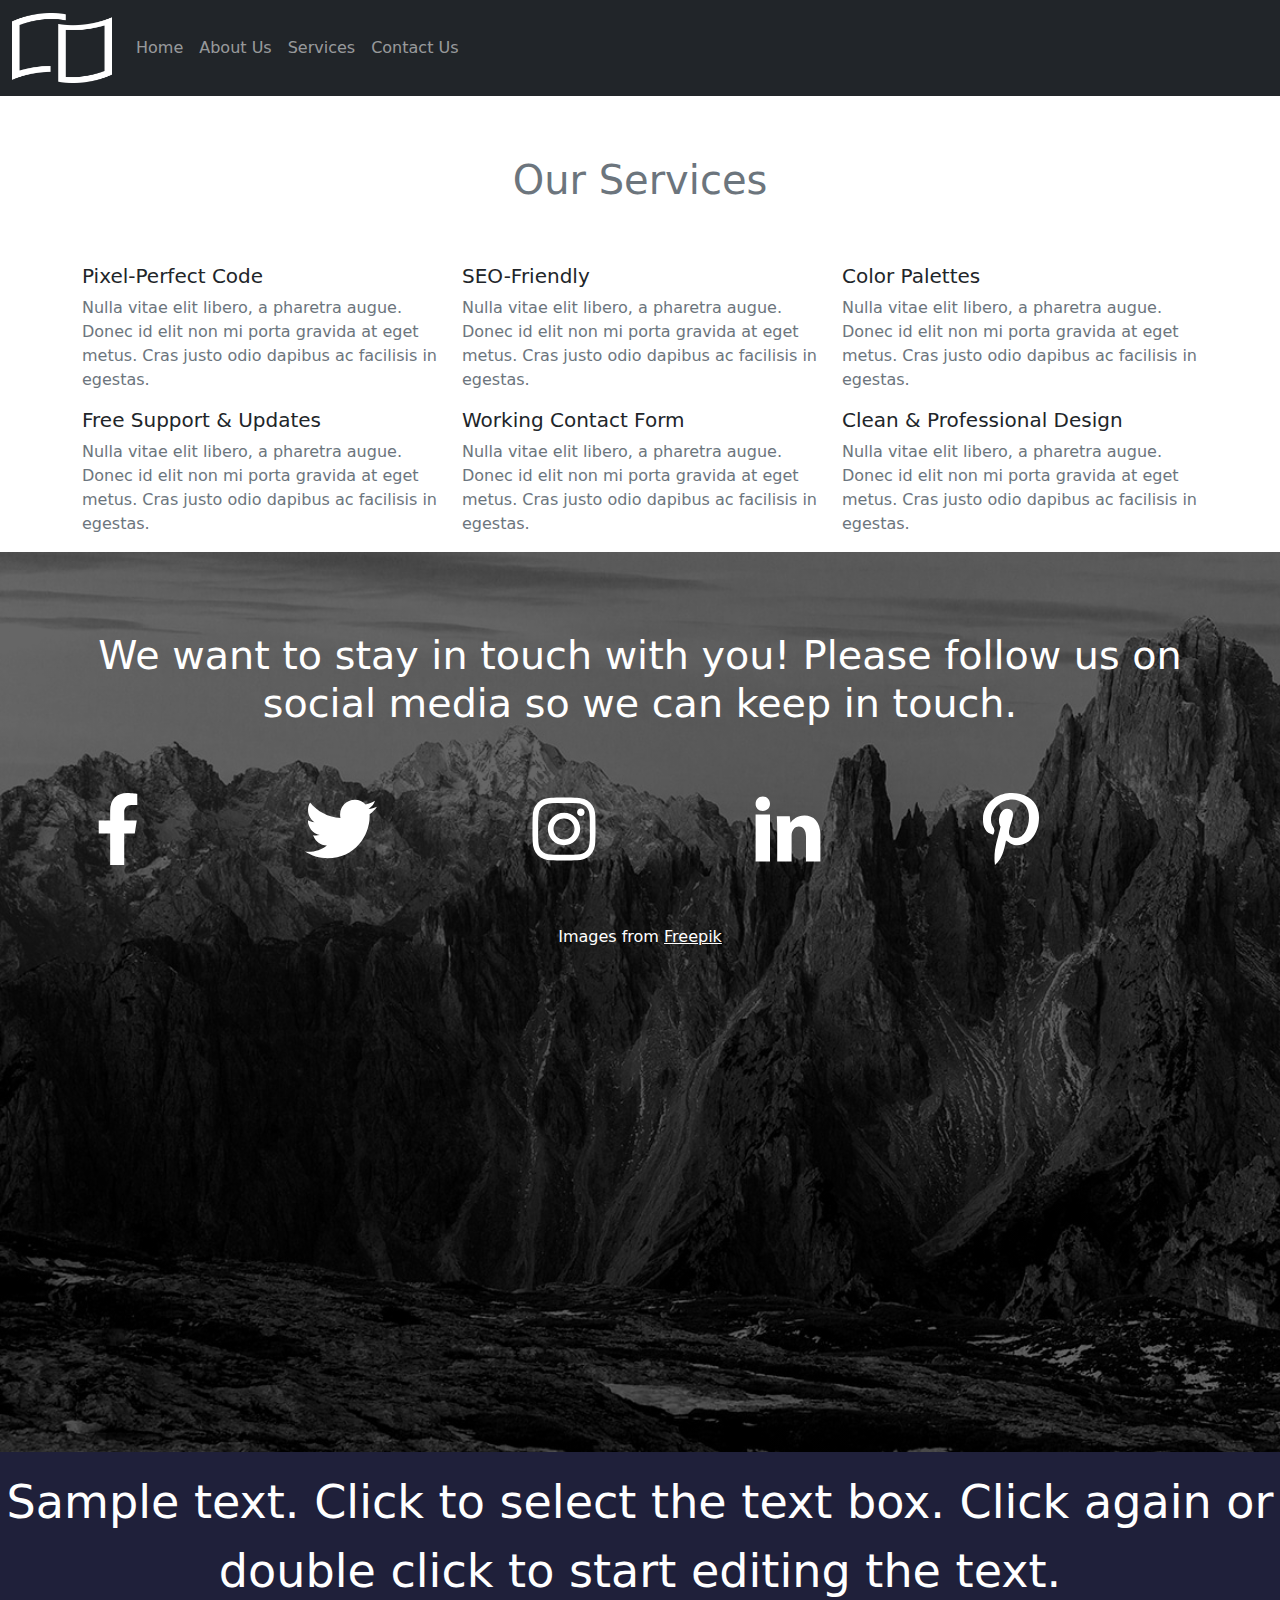
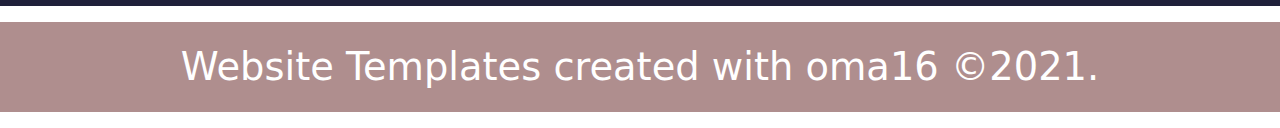
<file: services.html>
<!DOCTYPE html>
<html lang="en">
<head>
    <meta charset="UTF-8">
    <meta http-equiv="X-UA-Compatible" content="IE=edge">
    <meta name="viewport" content="width=device-width, initial-scale=1.0">
    <title>Startup website</title>
    <link href="//fonts.googleapis.com/css?family=Roboto|Open+Sans:200,300,400,700,800,900&amp;subset=latin" rel="preload" as="font" />
    <link rel="stylesheet" href="css/bootstrap.min.css">
    <link rel="stylesheet" href="css/style.css">
</head>
<body >
    <section id="one">
        <header>
            <nav class="navbar navbar-expand-sm bg-dark navbar-dark">
                <div class="container-fluid">
                  <a class="navbar-brand" href="#"><img src="./images/logo.png" alt="logo" class="logo img-fluid"></a>
                  <button class="navbar-toggler" type="button" data-bs-toggle="collapse" data-bs-target="#collapsibleNavbar">
                    <span class="navbar-toggler-icon"></span>
                  </button>
                  <div class="collapse navbar-collapse" id="collapsibleNavbar">
                    <ul class="navbar-nav">
                      <li class="nav-item">
                        <a class="nav-link" href="index.html">Home</a>
                      </li>
                      <li class="nav-item">
                        <a class="nav-link" href="about.html">About Us</a>
                      </li>
                      <li class="nav-item">
                        <a class="nav-link" href="services.html">Services</a>
                      </li>
                      <li class="nav-item">
                        <a class="nav-link" href="contact.html">Contact Us</a>
                      </li>
                    </ul>
                  </div>
                </div>
              </nav>
            
        </header>
    </section>



    <section >
      <div class="container">
        <div class="services">
          <h1 class=" text text-center text-muted">Our Services</h1></div>
        <div class="row row-cols-1 row-cols-sm-2 row-cols-md-3 ">
          <div class="col">
            <div class="row">
              
              <div class="col">
                
                <h5>Pixel-Perfect Code</h5>
                <p class="text text-muted">Nulla vitae elit libero, a pharetra augue. Donec id elit non mi porta gravida at eget metus. Cras justo odio dapibus ac facilisis in egestas.</p>
              </div>
            </div>
          </div>
          <div class="col">
            <div class="row">
              
              <div class="col">
                
                <h5>SEO-Friendly</h5>
                <p  class="text text-muted">Nulla vitae elit libero, a pharetra augue. Donec id elit non mi porta gravida at eget metus. Cras justo odio dapibus ac facilisis in egestas.</p>
              </div>
            </div>
          </div>
          <div class="col">
            <div class="row">
              
              <div class="col">
                
                <h5>Color Palettes</h5>
                <p class="text text-muted">Nulla vitae elit libero, a pharetra augue. Donec id elit non mi porta gravida at eget metus. Cras justo odio dapibus ac facilisis in egestas.</p>
              </div>
            </div>
          </div>
          <div class="col">
            <div class="row">
              
              <div class="col">
                
                <h5>Free Support & Updates</h5>
                <p class="text text-muted">Nulla vitae elit libero, a pharetra augue. Donec id elit non mi porta gravida at eget metus. Cras justo odio dapibus ac facilisis in egestas.</p>
              </div>
            </div>
          </div>
          <div class="col">
            <div class="row">
              
              <div class="col">
                
                <h5>Working Contact Form</h5>
                <p class="text text-muted">Nulla vitae elit libero, a pharetra augue. Donec id elit non mi porta gravida at eget metus. Cras justo odio dapibus ac facilisis in egestas.</p>
              </div>
            </div>
          </div>
          <div class="col"> 
            <div class="row">
              
              <div class="col">
                
                <h5>Clean & Professional Design</h5>
                <p class="text text-muted">Nulla vitae elit libero, a pharetra augue. Donec id elit non mi porta gravida at eget metus. Cras justo odio dapibus ac facilisis in egestas.</p>
              </div>
            </div>
          </div>
        </div>
      </div>
    </section>
    

    </section>
  </section>
  <section id="eight">
      <div class="container ">
          <div class=" row  cont  ">
              <div class="col-md-12 justify-content-md-center ">
                 <p class=" txt text text-white text-center  display-6  ">We want to stay in touch with you! 
                  Please follow us on social media so we can keep in touch.</p>
              </div>
              
                  <div class="social col-md-12 row">
                      <div class="col">
                          <a href="#"><svg aria-hidden="true" focusable="false" 
                              data-prefix="fab" data-icon="facebook-f" 
                              class="svg-inline--fa fa-facebook-f fa-w-10 media img-fluid" 
                              role="img" xmlns="http://www.w3.org/2000/svg" 
                              viewBox="0 0 320 512"><path fill="white" 
                              d="M279.14 288l14.22-92.66h-88.91v-60.13c0-25.35 12.42-50.06 52.24-50.06h40.42V6.26S260.43 0 225.36 0c-73.22 0-121.08 44.38-121.08 124.72v70.62H22.89V288h81.39v224h100.17V288z"></path></svg></a>
                         
                      </div>
                      <div class="col">
                          <a href="#">
                              <svg aria-hidden="true" focusable="false" data-prefix="fab" 
                              data-icon="twitter" class="svg-inline--fa fa-twitter fa-w-16
                               media img-fluid" role="img" xmlns="http://www.w3.org/2000/svg"
                                viewBox="0 0 512 512"><path fill="white" d="M459.37 151.716c.325 4.548.325 9.097.325 13.645 0 138.72-105.583 298.558-298.558 298.558-59.452 0-114.68-17.219-161.137-47.106 8.447.974 
                                16.568 1.299 25.34 1.299 49.055 0 94.213-16.568 130.274-44.832-46.132-.975-84.792-31.188-98.112-72.772 6.498.974 12.995 
                                1.624 19.818 1.624 9.421 0 18.843-1.3 27.614-3.573-48.081-9.747-84.143-51.98-84.143-102.985v-1.299c13.969 7.797 30.214 12.67 47.431 13.319-28.264-18.843-46.781-51.005-46.781-87.391 0-19.492 5.197-37.36 14.294-52.954 51.655 63.675 129.3 105.258 216.365
                                109.807-1.624-7.797-2.599-15.918-2.599-24.04 0-57.828 46.782-104.934 104.934-104.934 30.213 0 57.502 12.67 76.67 33.137 23.715-4.548 46.456-13.32 66.599-25.34-7.798 24.366-24.366 44.833-46.132 
                                57.827 21.117-2.273 41.584-8.122 60.426-16.243-14.292 20.791-32.161 39.308-52.628 54.253z"></path></svg></a>
                      </div>
                     <div class="col">
                      <a href="#">
                          <svg aria-hidden="true" focusable="false" data-prefix="fab" 
                          data-icon="instagram" class="svg-inline--fa fa-instagram fa-w-14 media
                            img-fluid" role="img" xmlns="http://www.w3.org/2000/svg" 
                            viewBox="0 0 448 512"><path fill="white" d="M224.1 141c-63.6 0-114.9
                             51.3-114.9 114.9s51.3 114.9 114.9 114.9S339 319.5 339 255.9 287.7 
                             141 224.1 141zm0 189.6c-41.1 0-74.7-33.5-74.7-74.7s33.5-74.7 
                             74.7-74.7 74.7 33.5 74.7 74.7-33.6 74.7-74.7 74.7zm146.4-194.3c0 14.9-12 26.8-26.8 26.8-14.9 0-26.8-12-26.8-26.8s12-26.8 26.8-26.8 26.8 12 26.8 26.8zm76.1 27.2c-1.7-35.9-9.9-67.7-36.2-93.9-26.2-26.2-58-34.4-93.9-36.2-37-2.1-147.9-2.1-184.9 0-35.8 1.7-67.6 9.9-93.9 36.1s-34.4 58-36.2 93.9c-2.1 37-2.1 147.9 0 184.9 1.7 35.9 9.9 67.7 36.2 93.9s58 34.4 93.9 36.2c37 2.1 147.9 2.1 184.9 0 35.9-1.7 67.7-9.9 93.9-36.2 26.2-26.2 34.4-58 36.2-93.9 2.1-37 2.1-147.8 0-184.8zM398.8 388c-7.8 19.6-22.9 34.7-42.6 42.6-29.5 11.7-99.5 9-132.1 9s-102.7 2.6-132.1-9c-19.6-7.8-34.7-22.9-42.6-42.6-11.7-29.5-9-99.5-9-132.1s-2.6-102.7 9-132.1c7.8-19.6 22.9-34.7 42.6-42.6 29.5-11.7 99.5-9 132.1-9s102.7-2.6 132.1 9c19.6 7.8 34.7 22.9 42.6 42.6 11.7 29.5 9 99.5 9 132.1s2.7 102.7-9 132.1z"></path></svg></a>
                     </div>
                     <div class="col">
                      <a href="#"><svg xmlns="http://www.w3.org/2000/svg" class=" img-fluid media " xmlns:xlink="http://www.w3.org/1999/xlink" aria-hidden="true" role="img" width="72px" height="72px" preserveAspectRatio="xMidYMid meet" viewBox="0 0 20 20"><path d="M5 3c0 1.062-.71 1.976-2.001 1.976C1.784 4.976 1 4.114 1 3.052C1 1.962 1.76 1 3 1s1.976.91 2 2zM1 19V6h4v13H1z" fill="white"/><path d="M7 10.444c0-1.545-.051-2.836-.102-3.951h3.594l.178 1.723h.076c.506-.811 1.746-2 3.822-2C17.1 6.216 19 7.911 19 11.558V19h-4v-6.861c0-1.594-.607-2.81-2-2.81c-1.062 0-1.594.86-1.873 1.569c-.102.254-.127.608-.127.963V19H7v-8.556z" fill="white"/></svg></a> 

                     </div>
                        <div class="col">
                          <a href="#"><svg xmlns="http://www.w3.org/2000/svg" class=" img-fluid media" xmlns:xlink="http://www.w3.org/1999/xlink" aria-hidden="true" role="img" width="72px" height="72px" preserveAspectRatio="xMidYMid meet" viewBox="0 0 20 20"><path d="M8.617 13.227C8.091 15.981 7.45 18.621 5.549 20c-.586-4.162.861-7.287 1.534-10.605c-1.147-1.93.138-5.812 2.555-4.855c2.975 1.176-2.576 7.172 1.15 7.922c3.891.781 5.479-6.75 3.066-9.199C10.369-.275 3.708 3.18 4.528 8.245c.199 1.238 1.478 1.613.511 3.322c-2.231-.494-2.897-2.254-2.811-4.6c.138-3.84 3.449-6.527 6.771-6.9c4.201-.471 8.144 1.543 8.689 5.494c.613 4.461-1.896 9.293-6.389 8.945c-1.218-.095-1.728-.699-2.682-1.279z" fill="white"/></svg></a>
                        </div>        
                  </div>
                  <div class="col-md-12">
                      <p class="freepik text text-white text-center">Images from <a href="https://www.freepik.com/psd/logo" class=" text-white"> Freepik</a></p>
                  </div>
                  
  

          </div>
          

      </div>
  </section>
  <section id="nine">
      <p class=" text-white text-center sample ">Sample text. Click to select the text box. Click again or double click to start editing the text.</p>
  </section>
  <section id="ten">
      <p class="text-white text-center web ">Website Templates created with oma16 &copy;2021.</p>
  </section>

 
   
    <script src="js/bootstrap.min.js"></script>
</body>
</html>
</file>
<file: css/style.css>
html,body{
    overflow-x: hidden;
}
.logo{
    width: 100px;
    height: 70px;
}
#two{
    background-color: #f2f2f2;
    height: 350px;
}
 #four{
background-color: #f2f2f2;
height: 400px;
}
#three{
    
    height: 750px;
}
.freepik,.read{
    margin-top: 20px;
}
.i{
    margin-bottom: 40px;
    
}
.art h1{
    font-size: 100px;
    margin-top: 70px;
}
 .art span{
    font-size: 90px;
}
.designer{
    margin-top: 7rem;
}
.stan{
    padding-top: 130px;
}
.people{
    margin-top: 100px;
}
.inspire{
    margin-top: 100px;
    font-size: 6vw;
}
 

#six,#seven,.social{
    margin-top: 50px;
    margin-bottom: 40px;
}
.more, .viewmore{
   background-color: rgba(255,165,77,1);
   color: white;
   margin-top: 20px;
}
.profile{
    margin-top: 200px;
}
#eight{
    background: linear-gradient(0deg, rgba(0,0,0,0.6), rgba(0,0,0,0.6)), url('../images/rock-bg.jpg');
    height: 100vh;
    background-repeat: no-repeat;
    background-size:cover ;
    
    
}
.form-details{
    margin-top: 60px;
    margin-bottom: 60px;
}
.services{
    margin-top: 60px;
    margin-bottom: 60px;
}
.about{
    margin-top: 60px;
    margin-bottom: 30px;
}
.man{
    width: 320px;
    height: 320px;
    margin-top: 70px;
    
}
.cont .txt{ 
    font-size: 3.1vw;
    
}
.cont{
    padding-top: 80px;
    padding-bottom: 50px;
}
.h1{
    font-weight: 600;
}
.media{
    height: 72px;
    width: 72px;
}
.sample{
    padding-top: 1rem;
    font-size: 3.6vw;
}
.web{
    padding-top: 1rem;
    font-size: 3.0vw;
    padding-bottom: 1rem;
}
#nine{
    background-color: #1f203a;

}


#ten{
    background-color: rgba(121, 66, 66, 0.6);
    
}

.profile-text{
    margin-top: 60px;
    }
   
    .design img{
        width: 100%;
        height: 400px;
    }
    .stand img {
        width: 100%;
        height: 400px;
        
    }
    .article{
        margin-top: 90px;
    }
    .dolor{
        line-height: 5vw;
        font-size: 2.79vw;
    }
    


@media(max-width:425px){
    
    #four{
        height: 800px;
    }
    .media{
        height: 36px;
        width: 36px;
    }
    .sample{
        padding-top: 2rem;
    }
    .web{
        padding-top: 2rem;
        
    }
}
</file>
